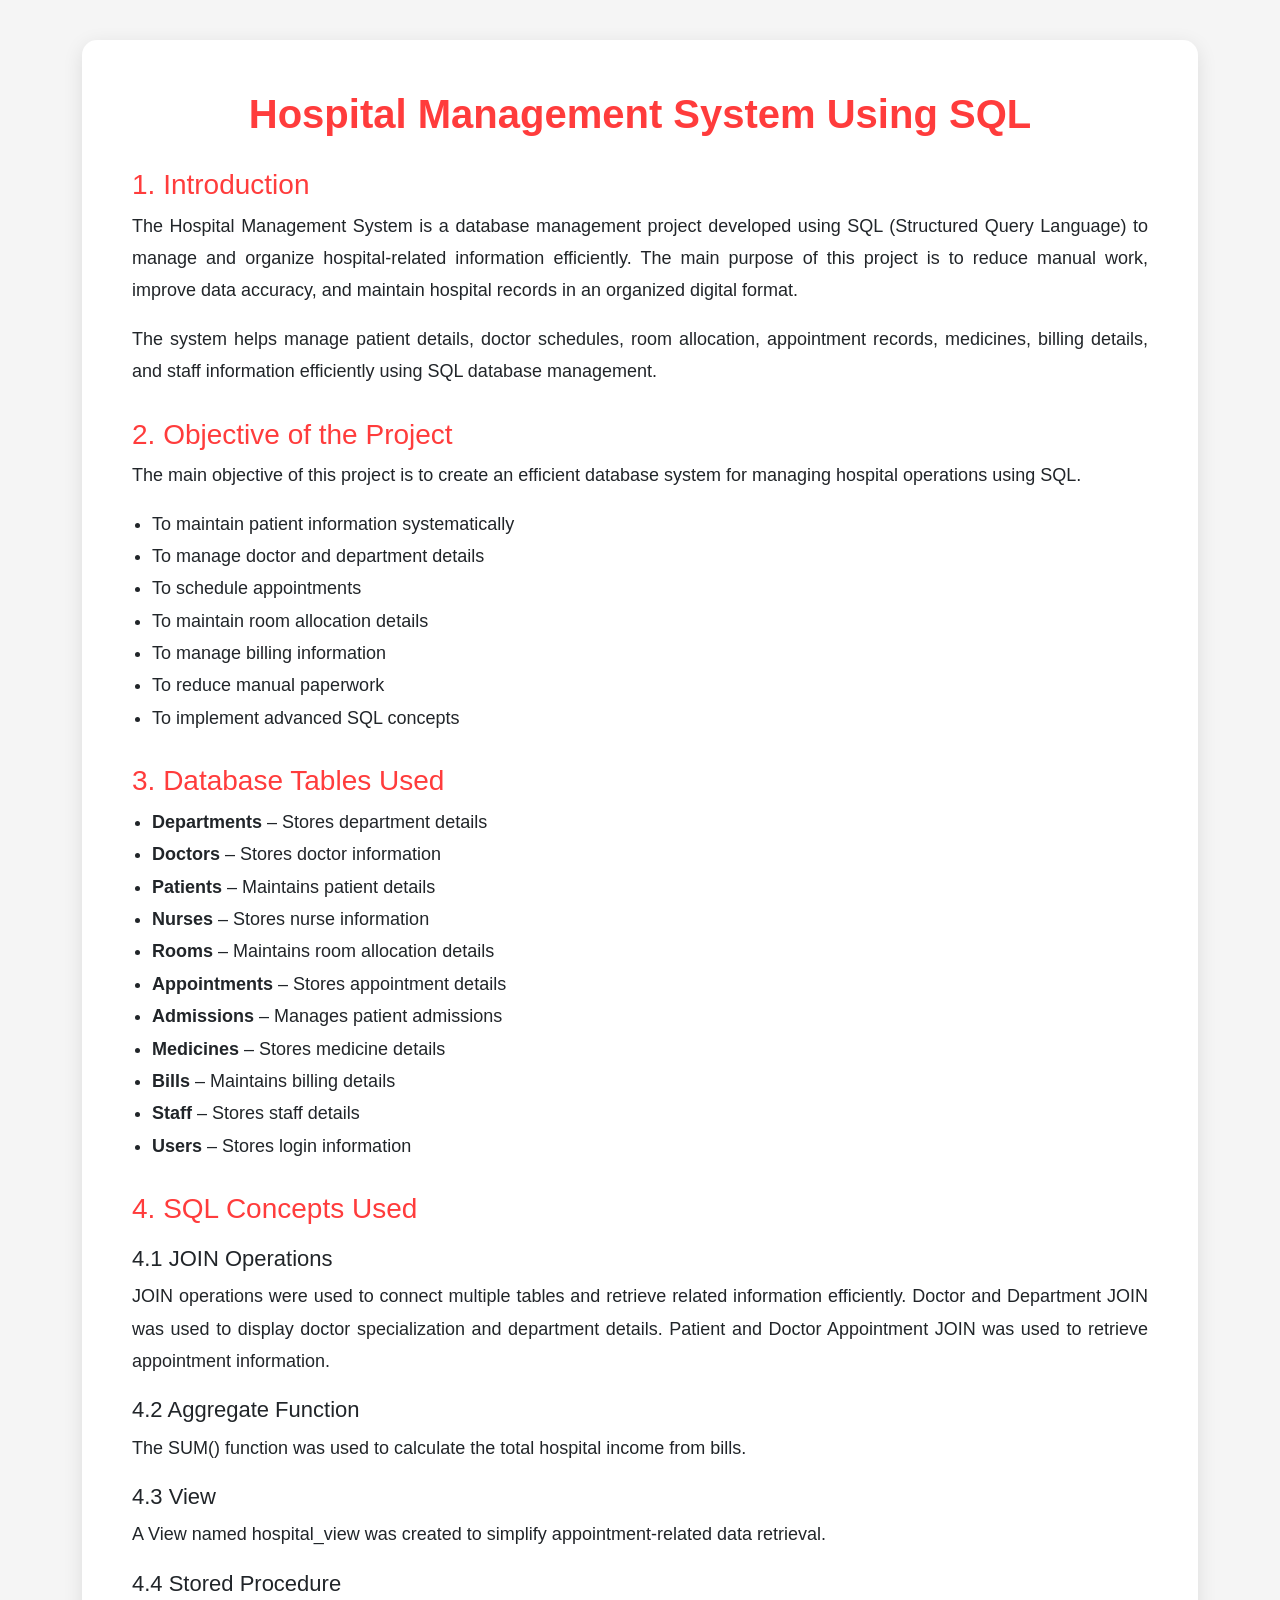
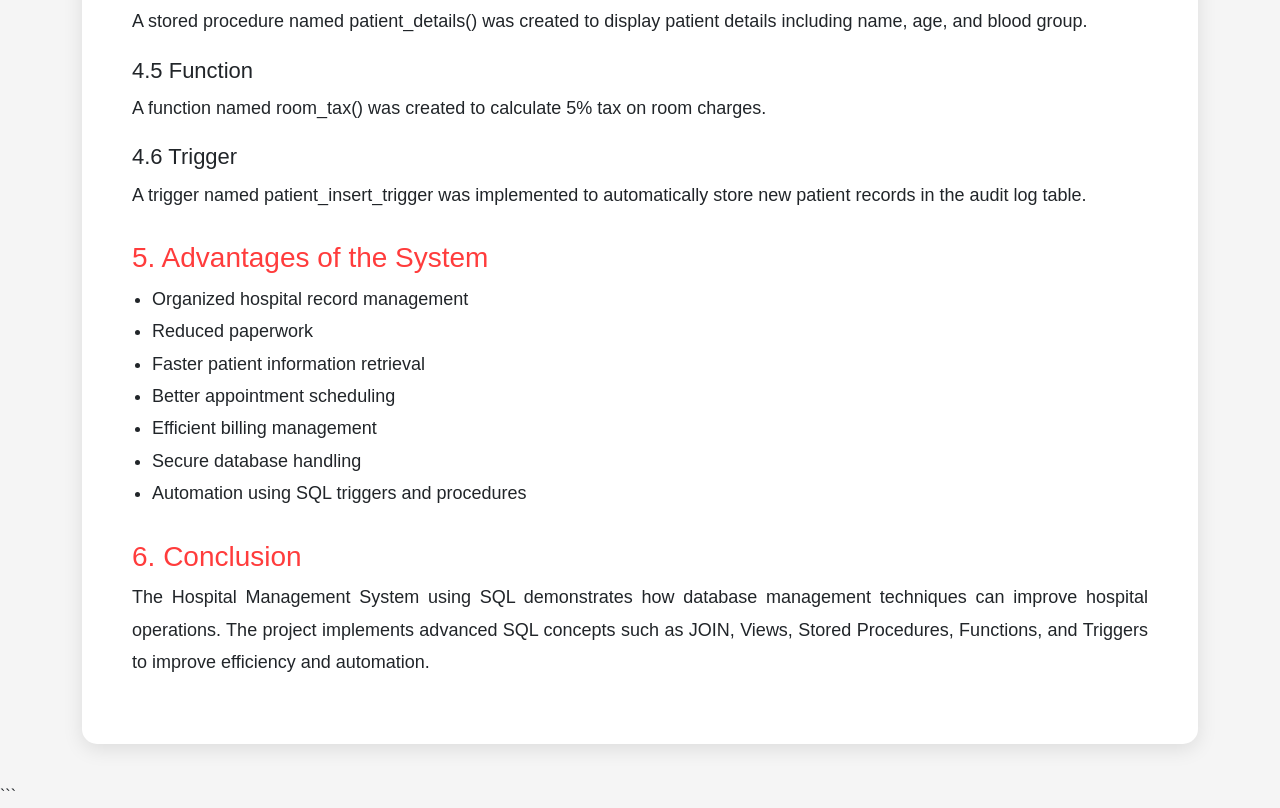
<file: hospitalreport.html>
<!DOCTYPE html>
<html lang="en">
<head>
<meta charset="UTF-8">
<meta name="viewport" content="width=device-width, initial-scale=1.0">
<title>Hospital Management System Report</title>

<link href="https://cdn.jsdelivr.net/npm/bootstrap@5.3.0/dist/css/bootstrap.min.css" rel="stylesheet">

<style>
body {
    background: #f5f5f5;
    font-family: Arial, sans-serif;
}

.report-box {
    background: white;
    padding: 50px;
    border-radius: 15px;
    box-shadow: 0 5px 20px rgba(0,0,0,0.1);
    margin: 40px auto;
}

h1 {
    color: #ff3c3c;
    text-align: center;
    margin-bottom: 30px;
    font-weight: bold;
}

h2 {
    color: #ff3c3c;
    margin-top: 30px;
    font-size: 28px;
}

h3 {
    margin-top: 20px;
    font-size: 22px;
}

p, li {
    font-size: 18px;
    line-height: 1.8;
    text-align: justify;
}

ul {
    padding-left: 20px;
}
</style>
</head>

<body>

<div class="container">
<div class="report-box">

<h1>Hospital Management System Using SQL</h1>

<h2>1. Introduction</h2>
<p>
The Hospital Management System is a database management project developed using SQL (Structured Query Language) to manage and organize hospital-related information efficiently. The main purpose of this project is to reduce manual work, improve data accuracy, and maintain hospital records in an organized digital format.
</p>

<p>
The system helps manage patient details, doctor schedules, room allocation, appointment records, medicines, billing details, and staff information efficiently using SQL database management.
</p>

<h2>2. Objective of the Project</h2>
<p>
The main objective of this project is to create an efficient database system for managing hospital operations using SQL.
</p>

<ul>
<li>To maintain patient information systematically</li>
<li>To manage doctor and department details</li>
<li>To schedule appointments</li>
<li>To maintain room allocation details</li>
<li>To manage billing information</li>
<li>To reduce manual paperwork</li>
<li>To implement advanced SQL concepts</li>
</ul>

<h2>3. Database Tables Used</h2>
<ul>
<li><b>Departments</b> – Stores department details</li>
<li><b>Doctors</b> – Stores doctor information</li>
<li><b>Patients</b> – Maintains patient details</li>
<li><b>Nurses</b> – Stores nurse information</li>
<li><b>Rooms</b> – Maintains room allocation details</li>
<li><b>Appointments</b> – Stores appointment details</li>
<li><b>Admissions</b> – Manages patient admissions</li>
<li><b>Medicines</b> – Stores medicine details</li>
<li><b>Bills</b> – Maintains billing details</li>
<li><b>Staff</b> – Stores staff details</li>
<li><b>Users</b> – Stores login information</li>
</ul>

<h2>4. SQL Concepts Used</h2>

<h3>4.1 JOIN Operations</h3>
<p>
JOIN operations were used to connect multiple tables and retrieve related information efficiently. Doctor and Department JOIN was used to display doctor specialization and department details. Patient and Doctor Appointment JOIN was used to retrieve appointment information.
</p>

<h3>4.2 Aggregate Function</h3>
<p>
The SUM() function was used to calculate the total hospital income from bills.
</p>

<h3>4.3 View</h3>
<p>
A View named hospital_view was created to simplify appointment-related data retrieval.
</p>

<h3>4.4 Stored Procedure</h3>
<p>
A stored procedure named patient_details() was created to display patient details including name, age, and blood group.
</p>

<h3>4.5 Function</h3>
<p>
A function named room_tax() was created to calculate 5% tax on room charges.
</p>

<h3>4.6 Trigger</h3>
<p>
A trigger named patient_insert_trigger was implemented to automatically store new patient records in the audit log table.
</p>

<h2>5. Advantages of the System</h2>
<ul>
<li>Organized hospital record management</li>
<li>Reduced paperwork</li>
<li>Faster patient information retrieval</li>
<li>Better appointment scheduling</li>
<li>Efficient billing management</li>
<li>Secure database handling</li>
<li>Automation using SQL triggers and procedures</li>
</ul>

<h2>6. Conclusion</h2>
<p>
The Hospital Management System using SQL demonstrates how database management techniques can improve hospital operations. The project implements advanced SQL concepts such as JOIN, Views, Stored Procedures, Functions, and Triggers to improve efficiency and automation.
</p>

</div>
</div>

</body>
</html>
```
</file>
